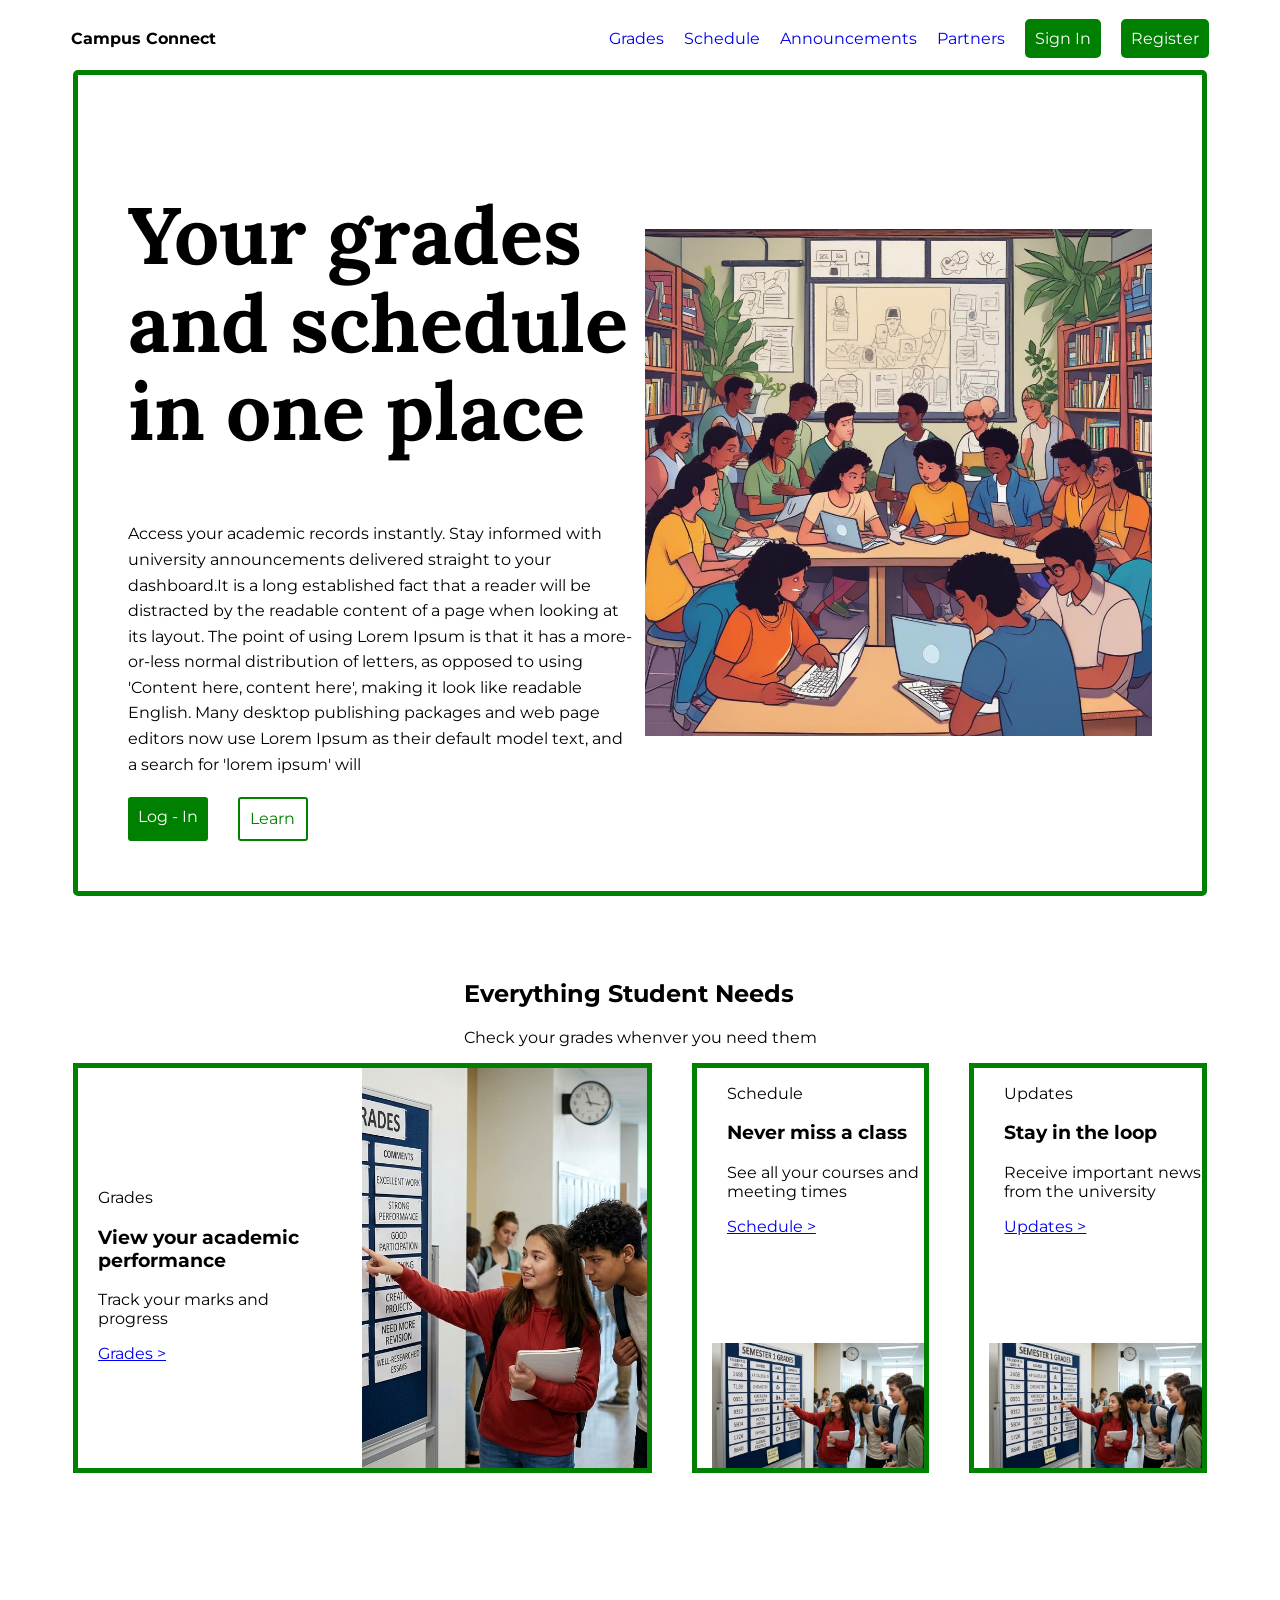
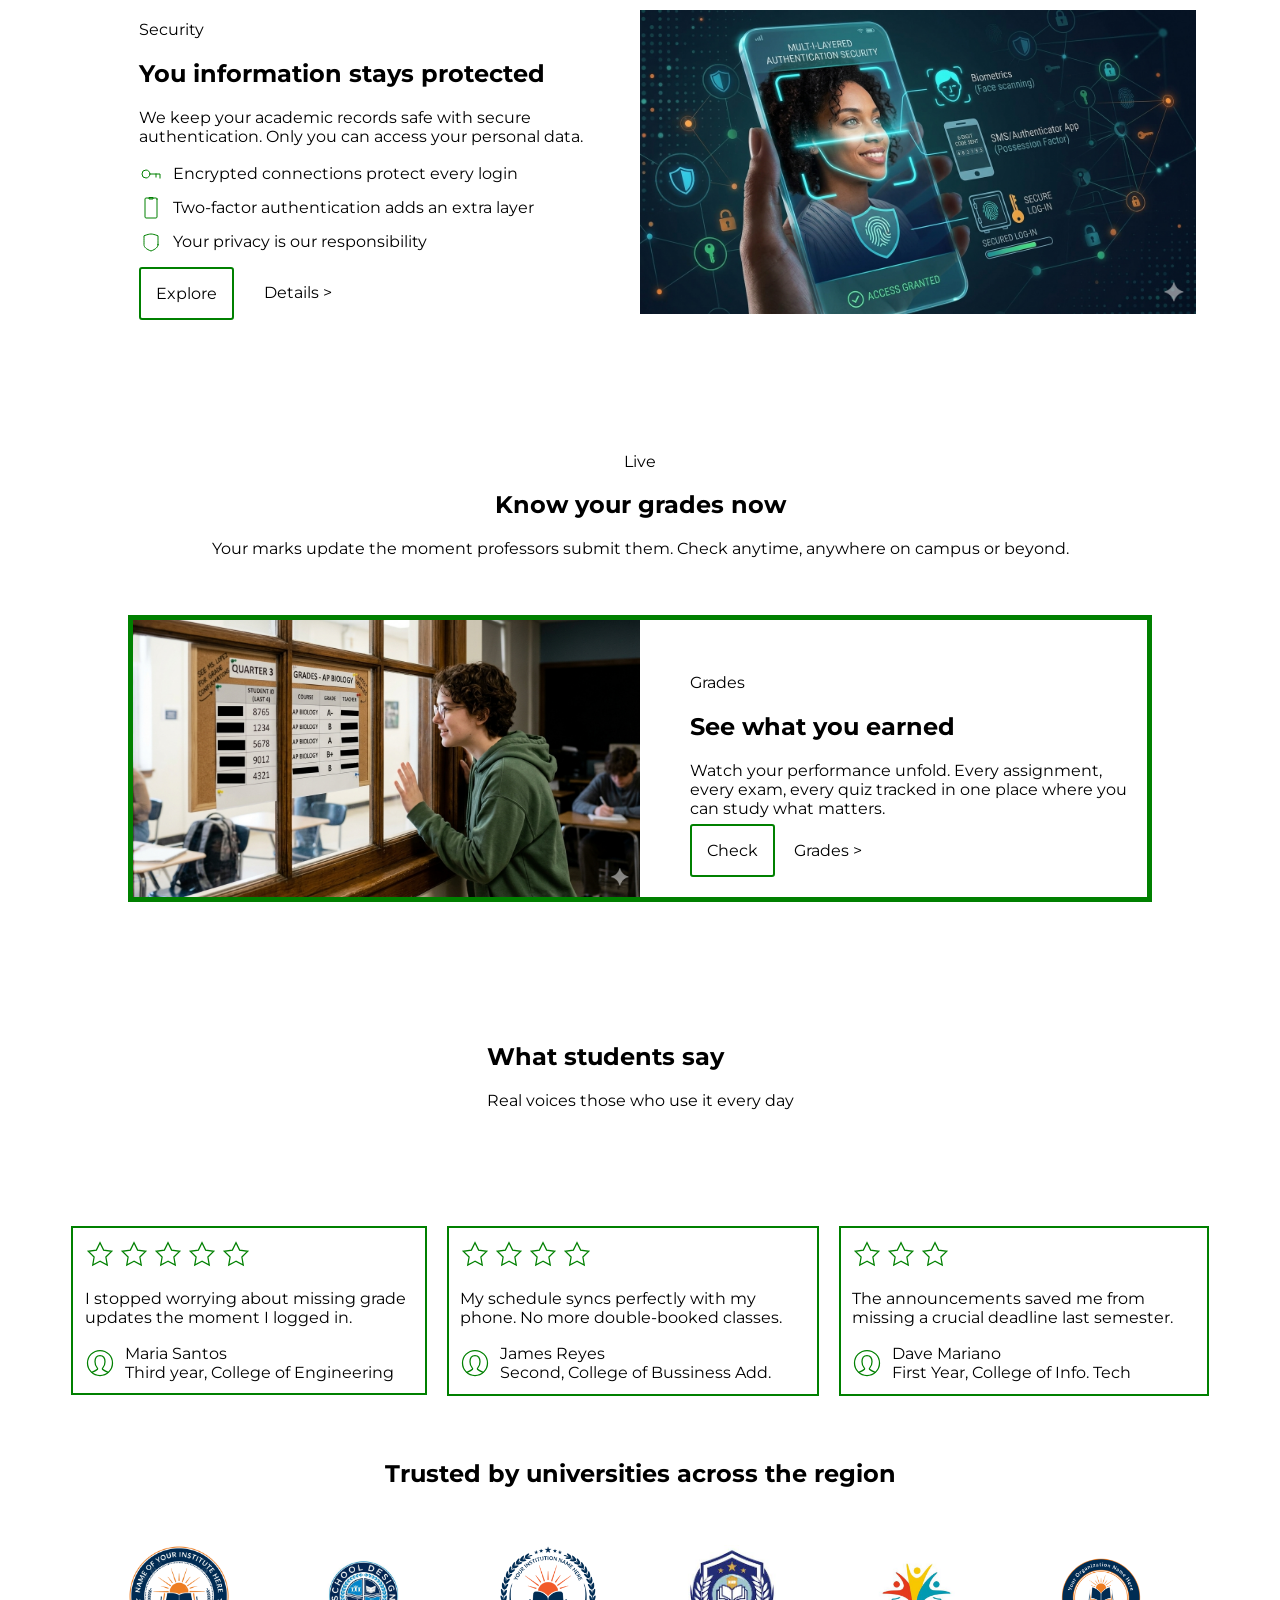
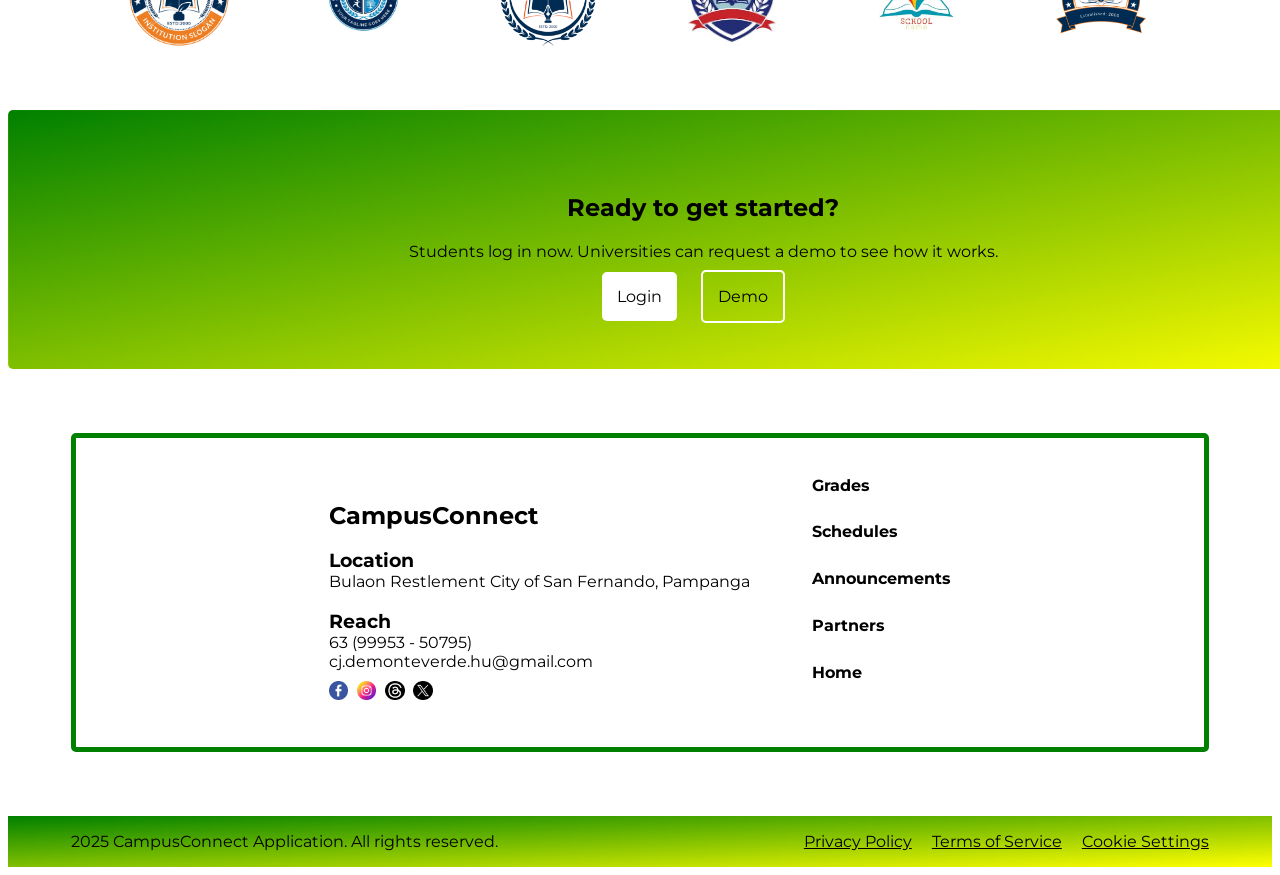
<file: CampusConnect/index.html>
<!DOCTYPE html>
<html lang="en">
<head>
    <meta charset="UTF-8">
    <meta name="viewport" content="width=device-width, initial-scale=1.0">
    <link rel="stylesheet" href="style.css">
    <title>CampusConnect</title>
    <link rel="preconnect" href="https://fonts.googleapis.com">
    <link rel="preconnect" href="https://fonts.gstatic.com" crossorigin>
    <link href="https://fonts.googleapis.com/css2?family=Lora:ital,wght@0,400..700;1,400..700&display=swap" rel="stylesheet">
    <link href="https://fonts.googleapis.com/css2?family=Montserrat:ital,wght@0,100..900;1,100..900&display=swap" rel="stylesheet">
</head>
<body>
    <header>
        <nav>
            <div class="nav-logo">
                <h4>Campus Connect</h4>
            </div>
            <div class="nav-links">
            <a href="#">Grades</a>
            <a href="#">Schedule</a>
            <a href="#">Announcements</a>
            <a href="#">Partners</a>
            <a href="#" class="nav-btn">Sign In</a>
            <a href="#" class="nav-btn">Register</a>
            </div>
        </nav>
    </header>

<main>
    <section class="hero-section">
        <div class="hero-text">
            <h1>Your grades and schedule in one place</h1>
            <p>Access your academic records instantly. Stay informed with university announcements delivered straight to your dashboard.It is a long established fact that a reader will be distracted by the readable content of a page when looking at its layout. The point of using Lorem Ipsum is that it has a more-or-less normal distribution of letters, as opposed to using 'Content here, content here', making it look like readable English. Many desktop publishing packages and web page editors now use Lorem Ipsum as their default model text, and a search for 'lorem ipsum' will</p>
            <div class="hero-btn">
                <a href="#">Log - In</a>
                <a href="#" class="btn-active">Learn</a>
            </div>
        </div>
        <div class="hero-image">
            <img src="/CampusConnect/img/1.jpeg" alt="">
        </div>
    </section>

    <section class="essential-section">
    <div class="essential-heading">
            <h1>Everything Student Needs</h1>
            <p>Check your grades whenver you need them</p>
    </div>
    <div class="essential-cards">
            <div class="card grade-card">
                <div class="card-description">
                    <p>Grades</p>
                    <h3>View your academic performance</h3>
                    <p>Track your marks and progress</p>
                    <a href="#">Grades ></a>
                </div>
                    <img src="./img/2.png" alt="">
            </div>

            <div class="card schedule-card">
                <div class="card-description">
                    <p>Schedule</p>
                    <h3>Never miss a class</h3>
                    <p>See all your courses and meeting times</p>
                    <a href="#">Schedule ></a>
                </div>
                    <img src="./img/2.png" alt="">
            </div>

            <div class="card updates-card">
                <div class="card-description">
                    <p>Updates</p>
                    <h3>Stay in the loop</h3>
                    <p>Receive important news from the university</p>
                    <a href="#">Updates ></a>
                </div>
                    <img src="./img/2.png" alt="">
            </div>

    </div>
    </section>
    <section class="security-section">
        <div class="sec-details">
            <p>Security</p>
            <h1>You information stays protected</h1>
            <p>We keep your academic records safe with secure authentication. Only you can access your personal data.</p>
            <div class="sec-item">
                <img src="./img/svg/key.svg" alt="key-icon">
                <p>Encrypted connections protect every login</p>
            </div>
            <div class="sec-item">
                <img src="./img/svg/iphone.svg" alt="iphone-icon">
                <p>Two-factor authentication adds an extra layer</p>
            </div>
            <div class="sec-item">
                <img src="./img/svg/shield.svg" alt="shield-icon">
                <p>Your privacy is our responsibility</p>
            </div>

            <div class="sec-btn">
                <a class="sec-active">
                    Explore
                </a>
                <p>Details ></p>
            </div>
        </div>
            <img src="./img/3.png" alt="security-image">
    </section>

    <section class="live-section">
        <div class="live-heading">
            <p>Live</p>
            <h2>Know your grades now</h2>
            <p>Your marks update the moment professors submit them. Check anytime, anywhere on campus or beyond.</p>
        </div>
        
        <div class="live-card">
            <img src="./img/4.png" alt="">

            <div class="live-details">
                <p>Grades</p>
                <h1>See what you earned</h1>
                <p>Watch your performance unfold. Every assignment, every exam, every quiz tracked in one place where you can study what matters.</p>
                <div class="live-btn">
                    <a href="#" class="live-active">Check</a>
                    <a href="#">Grades ></a>
                </div>
            </div>
        </div>
    </section>

    <section class="testimonial-section">
        <div class="testimonial-heading">
            <h1>What students say</h1>
            <p>Real voices those who use it every day</p>
        </div>
        <div class="testimonial-container">
            <div class="testimonial-card">
                    <img src="./img/svg/star.svg" alt="">
                    <img src="./img/svg/star.svg" alt="">
                    <img src="./img/svg/star.svg" alt="">
                    <img src="./img/svg/star.svg" alt="">
                    <img src="./img/svg/star.svg" alt="">
                <p>I stopped worrying about missing grade updates the moment I logged in.</p>
                <div class="testimonial-profile">   
                    <img src="./img/svg/user.svg" alt="">
                    <div class="testimonial-namecourse">
                        <p>Maria Santos</p>
                        <p>Third year, College of Engineering</p>
                    </div>
                    
                </div>
            </div>

            <div class="testimonial-card">
                <div class="rating-img">
                    <img src="./img/svg/star.svg" alt="">
                    <img src="./img/svg/star.svg" alt="">
                    <img src="./img/svg/star.svg" alt="">
                    <img src="./img/svg/star.svg" alt="">
                </div>
                <p>My schedule syncs perfectly with my phone. No more double-booked classes.</p>
                <div class="testimonial-profile">   
                    <img src="./img/svg/user.svg" alt="">
                <div class="testimonial-namecourse">
                    <p>James Reyes</p>
                    <p>Second, College of Bussiness Add.</p>
                </div>
                </div>
            </div>

            <div class="testimonial-card">
                <div class="rating-img">
                    <img src="./img/svg/star.svg" alt="">
                    <img src="./img/svg/star.svg" alt="">
                    <img src="./img/svg/star.svg" alt="">
                    
                </div>
                <p>The announcements saved me from missing a crucial deadline last semester.</p>
                <div class="testimonial-profile">   
                    <img src="./img/svg/user.svg" alt="">
                    <div class="testimonial-namecourse">
                        <p>Dave Mariano</p>
                        <p>First Year, College of Info. Tech</p>
                    </div>
                </div>
            </div>
        </div>
    </section>

    <section class="partnership-section">
        <h2>Trusted by universities across the region</h2>
        <div class="partnership-logo">
            <img src="./img/logo/1.png" alt="">
            <img src="./img/logo/2.jpg" alt="">
            <img src="./img/logo/3.png" alt="">
            <img src="./img/logo/4.jpeg" alt="">
            <img src="./img/logo/5.jpg" alt="">
            <img src="./img/logo/6.png" alt="">
        </div>
    </section>

    <section class="started-section">
        <div class="started-container">
            <h1>Ready to get started?</h1>
            <p>Students log in now. Universities can request a demo to see how it works.</p>
            <a href="#" class="started-active">Login</a>
            <a href="#" class="started-inactive">Demo</a>
        </div>
    </section>
</main>
<footer>
    <div class="footer-template">
        <h2>CampusConnect</h2>
        <h3>Location</h3>
        <p>Bulaon Restlement City of San Fernando, Pampanga</p> <br>
        <h3>Reach</h3>
        <p>63 (99953 - 50795)</p>
        <p>cj.demonteverde.hu@gmail.com</p>
        <div class="soc-med">
            <img src="./img/logo/facebook.png" alt="">
            <img src="./img/logo/instagram.png" alt="">
            <img src="./img/logo/threads.png" alt="">
            <img src="./img/logo/twitter.png" alt="">
        </div>
    </div>
    <div class="footer-template">
        <a href="#">Grades</a>
        <a href="#">Schedules</a>
        <a href="#">Announcements</a>
        <a href="#">Partners</a>
        <a href="#">Home</a>
    </div>
</footer>
<div class="footer-credit">
    <p>2025 CampusConnect Application. All rights reserved. </p>
<div class="footer-link">
    <a href="#">Privacy Policy</a>
    <a href="#">Terms of Service</a>
    <a href="#">Cookie Settings</a>
</div>
</div>
</body>
</html>
</file>
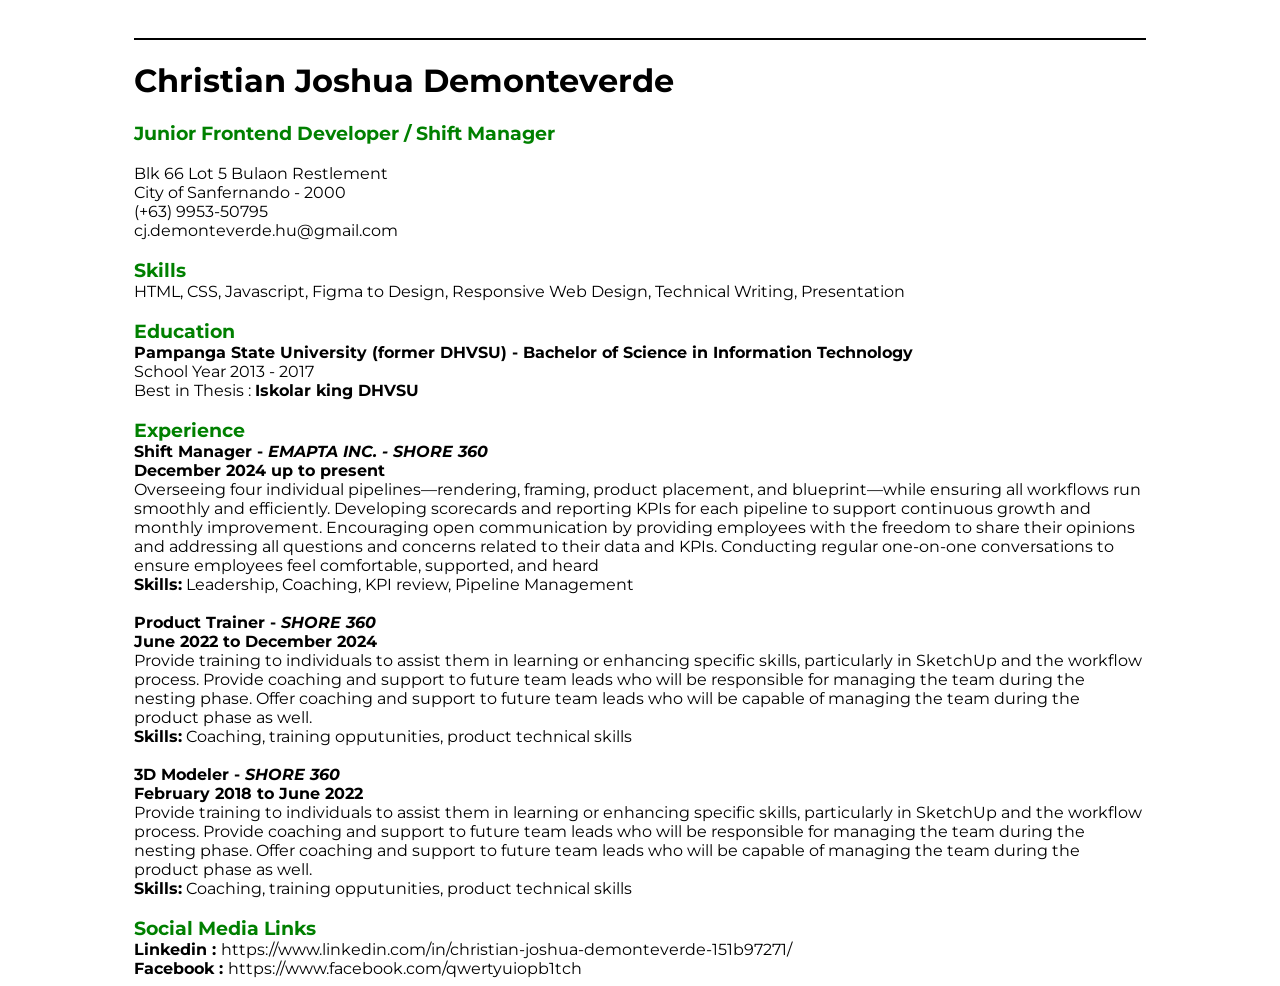
<file: Curriculum Vitae (HTML + CSS)/index.html>
<!DOCTYPE html>
<html lang="en">
<head>
    <meta charset="UTF-8">
    <meta name="viewport" content="width=device-width, initial-scale=1.0">
    <link rel="stylesheet" href="style.css">
    <link rel="preconnect" href="https://fonts.googleapis.com">
<link rel="preconnect" href="https://fonts.gstatic.com" crossorigin>
<link href="https://fonts.googleapis.com/css2?family=Montserrat:ital,wght@0,100..900;1,100..900&family=Noto+Sans:ital,wght@0,100..900;1,100..900&display=swap" rel="stylesheet">

    <title>Curriculum Vitae</title>
</head>
<body>
    <main>
    <hr>
    <h1>Christian Joshua Demonteverde</h1>
    <h3>Junior Frontend Developer / Shift Manager</h3><br>

    <p>Blk 66 Lot 5 Bulaon Restlement
    <br>City of Sanfernando - 2000
    <br>(+63) 9953-50795
    <br>cj.demonteverde.hu@gmail.com</p><br>
        <h3>Skills</h3>
        <p>HTML, CSS, Javascript, Figma to Design, Responsive Web Design, Technical Writing, Presentation</p>
        <br><h3>Education</h3>
        <h4>Pampanga State University (former DHVSU) - Bachelor of Science in Information Technology</h4>
        <p>School Year 2013 - 2017</p>
        <p>Best in Thesis : <strong>Iskolar king DHVSU</strong></p>

        <br><h3>Experience</h3>
        <h4>Shift Manager - <i>EMAPTA INC. - SHORE 360</i></h4>
        <h4>December 2024 up to present</h4>
        <p>Overseeing four individual pipelines—rendering, framing, product placement, and blueprint—while ensuring all workflows run smoothly and efficiently. Developing scorecards and reporting KPIs for each pipeline to support continuous growth and monthly improvement. Encouraging open communication by providing employees with the freedom to share their opinions and addressing all questions and concerns related to their data and KPIs. Conducting regular one-on-one conversations to ensure employees feel comfortable, supported, and heard</p>
        <p><strong>Skills:</strong> Leadership, Coaching, KPI review, Pipeline Management</p>

        <br><h4>Product Trainer - <i>SHORE 360</i></h4>
        <h4>June 2022 to December 2024</h4>
        <p>Provide training to individuals to assist them in learning or enhancing specific skills, particularly in SketchUp and the workflow process.
            Provide coaching and support to future team leads who will be responsible for managing the team during the nesting phase.
            Offer coaching and support to future team leads who will be capable of managing the team during the product phase as well.</p>
        <p><strong>Skills:</strong> Coaching, training opputunities, product technical skills</p>

       <br> <h4>3D Modeler - <i>SHORE 360</i></h4>
        <h4>February 2018 to June 2022</h4>
        <p>Provide training to individuals to assist them in learning or enhancing specific skills, particularly in SketchUp and the workflow process.
            Provide coaching and support to future team leads who will be responsible for managing the team during the nesting phase.
            Offer coaching and support to future team leads who will be capable of managing the team during the product phase as well.</p>
        <p><strong>Skills:</strong> Coaching, training opputunities, product technical skills</p>

        <br> <h3>Social Media Links</h3>
        <p><strong>Linkedin : </strong>https://www.linkedin.com/in/christian-joshua-demonteverde-151b97271/</p>
        <p><strong>Facebook : </strong>https://www.facebook.com/qwertyuiopb1tch</p>
    </main>

</body>
</html>
</file>
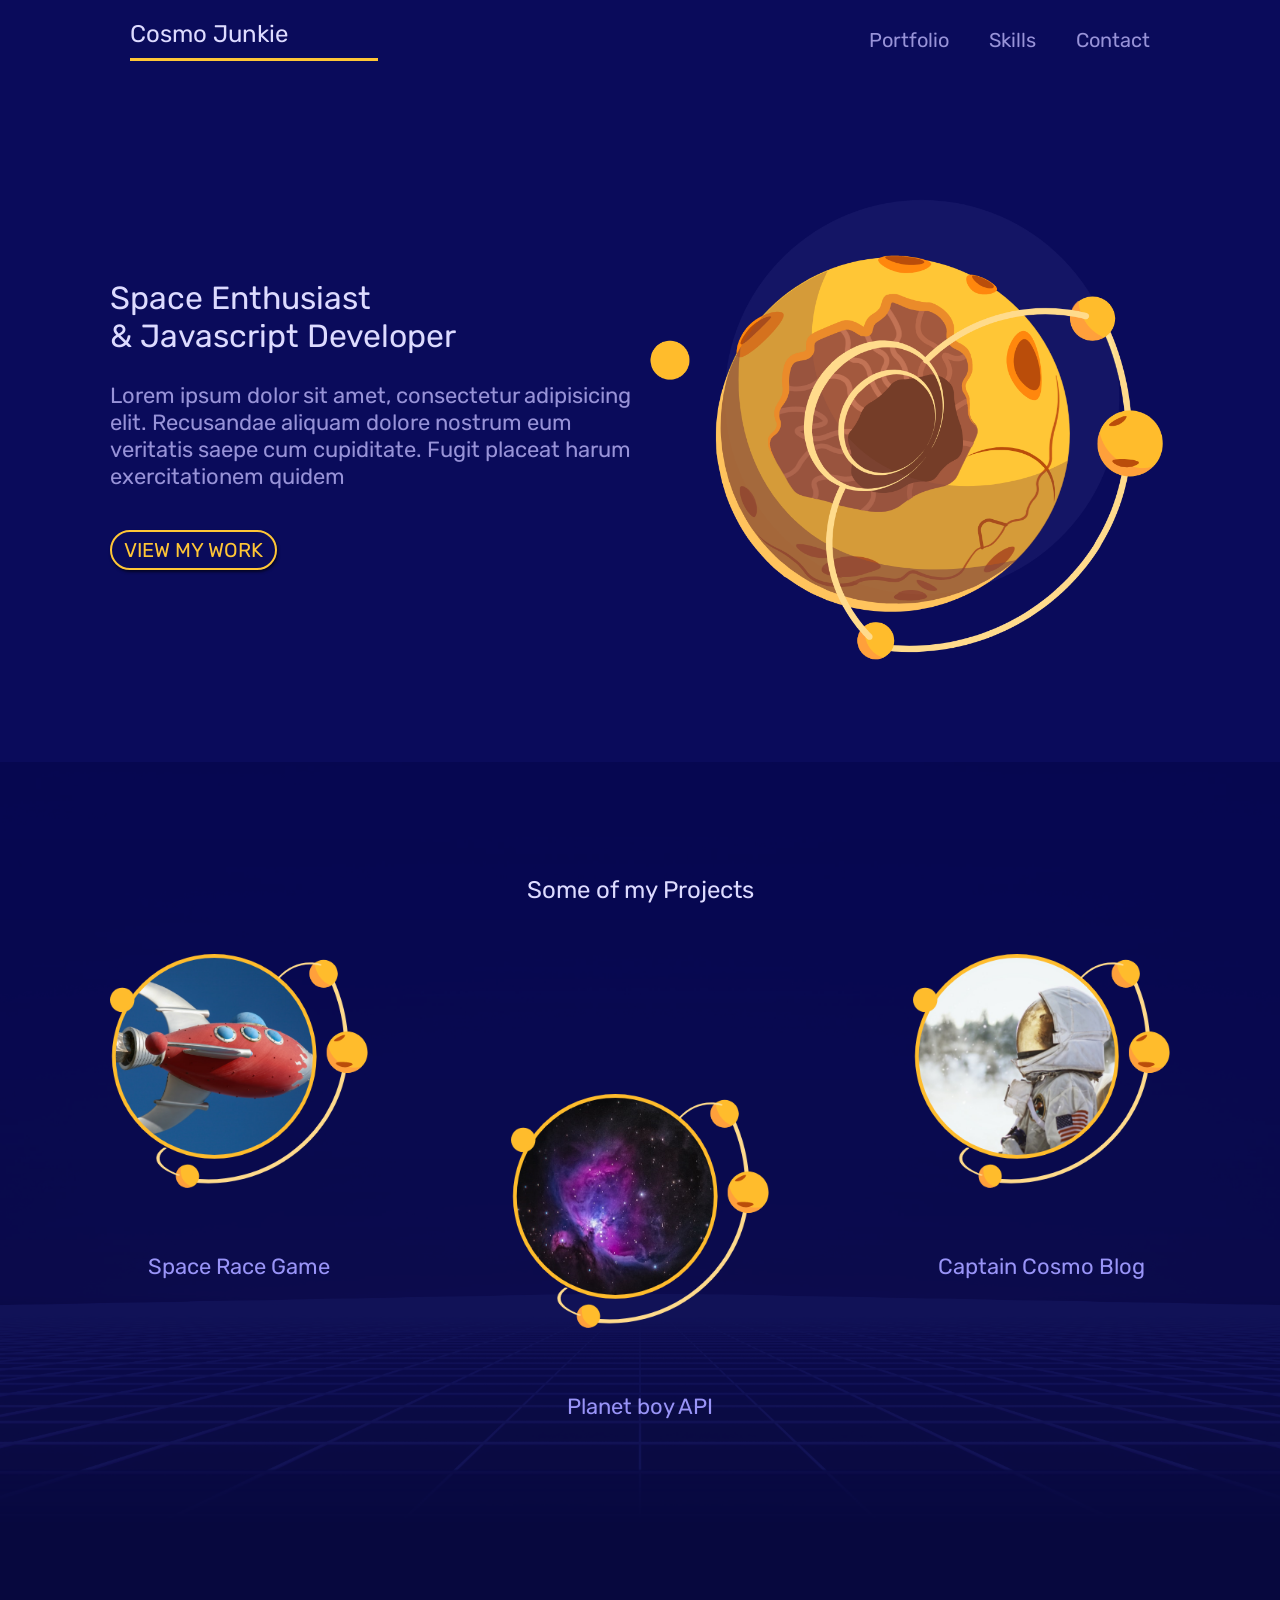
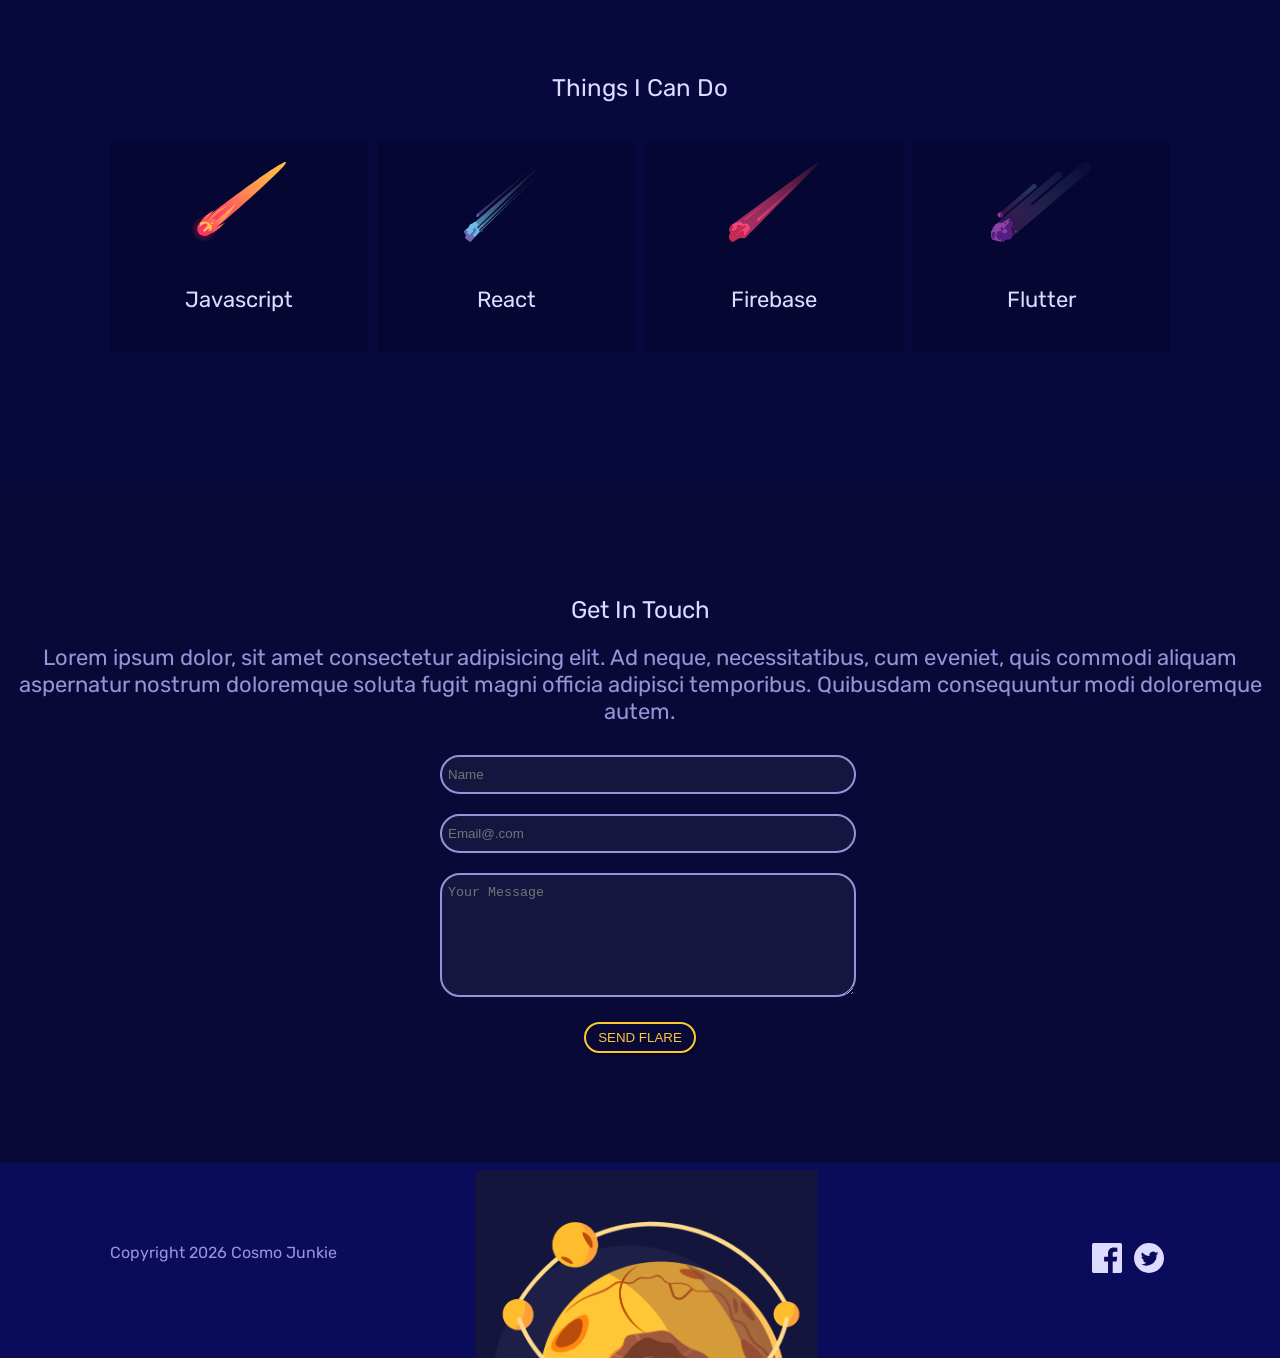
<file: My First Responsive Web/index.html>
<!DOCTYPE html>
<html lang="en">
<head>
    <meta charset="UTF-8">
    <meta name="viewport" content="width=device-width, initial-scale=1.0">
    <link rel="stylesheet" href="style.css">
    <title>Document</title>
</head>
<body>
    <nav class="site-nav grid">
        <h1>Cosmo Junkie</h1>
        <ul>
            <li>
                <a href="#">Portfolio</a>
            </li>
            <li>
                <a href="#">Skills</a>
            </li>
            <li>
                <a href="#">Contact</a>
            </li>
        </ul>
    </nav>

    <section id="welcome" class="grid">
        <div class="welcome-text">
            <h2>Space Enthusiast <br> & Javascript Developer</h2>
            <p class="leading">Lorem ipsum dolor sit amet, consectetur adipisicing elit. Recusandae aliquam dolore nostrum eum veritatis saepe cum cupiditate. Fugit placeat harum exercitationem quidem</p>
            <a href="#" class="button">View my work</a>
        </div>
        <div class="welcome-img">
            <img src="assets/banner_image.png" alt="planet">
        </div>
    </section>

    <section id="portfolio">
        <h3>Some of my Projects</h3>
        <div class="projects grid">
            <a href="#">
                <img src="assets/project_1.png" alt="Space Race Game">
                <h4>Space Race Game</h4>
            </a>
            <a href="#">
                <img src="assets/project_2.png" alt="Planet boy API">
                <h4>Planet boy API</h4>
            </a>
            <a href="#">
                <img src="assets/project_3.png" alt="Captain Cosmo Blog">
                <h4>Captain Cosmo Blog</h4>
            </a>
        </div>
    </section>

    <section id="skills">
        <h3>Things I Can Do</h3>
        <ul class="grid">
            <li>
                <img src="assets/comet_1.svg" alt="comet_1">
                <h4>Javascript</h4>
            </li>

            <li>
                <img src="assets/comet_2.svg" alt="comet_1">
                <h4>React</h4>
            </li>

            <li>
                <img src="assets/comet_3.svg" alt="comet_1">
                <h4>Firebase</h4>
            </li>

            <li>
                <img src="assets/comet_4.svg" alt="comet_1">
                <h4>Flutter</h4>
            </li>
        </ul>
    </section>

    <section id="contact">
        <h3>Get In Touch</h3>
        <p class="leading">Lorem ipsum dolor, sit amet consectetur adipisicing elit. Ad neque, necessitatibus, cum eveniet, quis commodi aliquam aspernatur nostrum doloremque soluta fugit magni officia adipisci temporibus. Quibusdam consequuntur modi doloremque autem.</p>
        <form>
            <input type="text" placeholder="Name">
            <input type="email" placeholder="Email@.com">
            <textarea name="" id="" placeholder="Your Message"></textarea>
            <button class="button">Send Flare</button>
        </form>
    </section>

    <footer>
        <div class="grid">
            <p class="copyright">Copyright 2026 Cosmo Junkie</p>
            <ul class="social">
                <li>
                    <img src="assets/icon_fb.svg"></img>
                </li>

                <li>
                    <img src="assets/icon_tw.svg"></img>
                </li>
            </ul>
        </div>
    </footer>
</body>
</html>
</file>
<file: CampusConnect/style.css>
*{
    font-family: "Montserrat", sans-serif;
    font-optical-sizing: auto;
    font-weight: <weight>;
    font-style: normal;
}
nav{
    display: flex;
    align-items: center;
    justify-content: space-between;
    margin-left: 5%;
    margin-right: 5%;

}

.nav-links {
  display: flex;
  gap: 20px;
  align-items: center;
}

.nav-links a{
    text-decoration: none;
}
.nav-btn {
    background-color:green;
    color: white;
    padding: 10px;
    border-radius: 5px;
}

.nav-btn:hover{
    background-color: white;
    color: black;
}

.hero-section{
    display: flex;
    align-items: center;    
    justify-content: space-between;
    padding: 50px;         
    max-width:80vw;      
    margin: 0 auto;       
    gap: 10px;
    border: 5px green solid;
    border-radius: 5px;
}
.hero-text{
    flex: 1;
}
.hero-image {
    display: flex;
    justify-content: center;
    flex: 1;
}

.hero-image img {
    max-width: 100%;
    height: auto;
}
.hero-text h1{
    font-family: "Lora", serif;
    font-optical-sizing: auto;
    font-weight: bolder;
    font-size: 80px;
    max-width: 700px;
    line-height: 1.1;
}

.hero-btn a{
    text-decoration: none;
    color: black;
    padding: 2%;
    background-color: green;
    border-radius: 3px;
    color: white;
}

.hero-btn{
display: flex;
gap: 30px   ;
}

.hero-text p{
max-width: 800px;
line-height: 1.6;
margin-bottom: 20px;
}

a.btn-active{
    border: 2px solid green;
    background-color: white;
    color: green;
}

.essential-section{
    display: flex;
    flex-direction: column;
    align-items: center;
    justify-content: center;
    margin: 5%;
}
.essential-cards{
    display: flex;
    gap: 40px;
    width: 100%;
    justify-content: center;
}

.card{
    border: solid 5px green;
}
.essential-img{
    height: auto;
}

.grade-card{
    display: flex;
    align-items: center;
    gap: 20px;
    height: 400px;
    padding: 0;
    overflow: hidden;
    max-width: 50%;
}

.grade-card .card-description{
    flex: 1;
    padding: 20px;
}
.grade-card img{
    width: 50%;
    height: 100%;
    object-fit: cover;
    object-position: center;

}   
.schedule-card img{
    width: 100%;        
    display: block;      
    height: auto;        
    margin-top: auto;
}

.schedule-card,.updates-card{
    display: flex;
    flex-direction: column;
    padding: 0px;
    max-width: 20%;
    overflow: hidden;
    height: 400px;
    justify-content: space-between;
}

.updates-card img{
    width: 100%;
    display: block;
    height: auto;
    margin-top: auto;
}
.schedule-card *,
.updates-card *{
    padding-left: 15px;
}

/* Security Section CSS */

.security-section{
    margin: 6%;
    display: flex;
    justify-content: center;
    align-items: center;
    overflow: hidden;
}

.security-section img{
    width: 50%;
    height: 100%;
    object-fit: cover;
    object-position: center;
}
.sec-btn{
    display: flex;
    gap: 30px;
    cursor: pointer;
    margin-top: 3%;
}
.sec-active{
    padding: 15px;
    border: green solid 2px;
    border-radius: 3px;
}

.sec-details{
    margin: 5%;
}

.sec-item{
    display: flex;
    flex-direction: row;
    align-items: center;
    gap: 10px;
    margin-bottom: 10px;
}

.sec-item img{
    width: 24px;
    height: auto;
}

.sec-item p{
        margin: 0;
}

/* Live Section CSS */

.live-section{
    margin: 5%;
    display: flex;
    flex-direction: column;
    justify-content: center;
    align-items: center;
}
.live-heading{
    display: flex;
    flex-direction: column;
    align-items: center;
}
.live-heading p{
    margin: 0;
}
.live-card{
    display: flex;
    flex-direction: row;
    justify-content: flex-start;
    align-items: center;
    margin: 5%;
    gap: 50px;
    border: solid green 5px;
}

.live-card img{
    width: 50%;
    height: auto;
    object-fit: cover;
    object-position: center;
}

.live-btn{
    margin-top: 5%;

}

.live-active{
    padding: 15px;
    border: green solid 2px;
    border-radius: 3px;
}

.live-btn a{
    margin-right: 15px;
    text-decoration: none;
    color: black;
}


/* Testimonial section CSS */

.testimonial-section{
    margin: 5%;
    display: flex;
    flex-direction: column;
    align-items: center;
    gap: 100px;
}

.testimonial-container{
    display: flex;
    flex-direction: row;
    justify-content: center;
    align-items: center;
    background-color: white;
    gap: 20px;
}


.testimonial-card{
    align-items: center;
    border: 2px green solid;
    padding: 1%;
    height: auto;
}
.testimonial-card img{
    width: 30px;
}

.testimonial-profile{
    display: flex;
    flex-direction: row;
    align-items: center;
    gap: 10px;
    margin-top: 5%;
}

.testimonial-profile p{
    margin: 0;
}


/*Partnership section CSS */

.partnership-section{
    margin: 5%;
    text-align: center;
}

.partnership-logo{
    display: flex;
    flex-direction: row;
    justify-content: space-between;
    align-items: center;
    flex-wrap: wrap;
    margin: 5%;
}

.partnership-logo img{
    width: 10%;
    height: auto;
}

/* Started Section CSS */


.started-container{
    background-image: linear-gradient(to bottom right, green, yellow);
    background-size: cover;
    background-position: center;
    width: 100%;
    padding: 5%;
    text-align: center;
    border-radius: 5px;
}

.started-container a{
    text-decoration: none;
    margin-right: 20px;
    color: black;
}

.started-active{
    padding: 15px;
    background-color: white;
    border-radius: 5px;
}
.started-container p{
    padding-bottom: 10px;
}

.started-inactive{
    padding: 15px;
    border: white solid 2px;
    border-radius: 5px;
}

/*Footer Section CSS*/

footer{
    margin: 5%;
    padding: 3%;
    padding-left: 20%;
    padding-right: 20%;
    display: flex;
    flex-direction: row;
    justify-content: space-between;
    border: green solid 5px;
    border-radius: 5px;
    align-items: center;
}

.footer-template img{
    width: 4%;
    margin-right: 1%;
    margin-top: 2%;
}

.footer-template p{
    margin: 0;
}
.footer-template h3{
    margin: 0;
}
.footer-template a{
    display: block;
    text-decoration: none;
    color: black;
    font-weight: bold;
    margin-bottom: 20%;
}

.footer-credit{
    display: flex;
    flex-direction: row;
    justify-content: space-between;
    background-image: linear-gradient(to bottom right, green, yellow);
    align-items: center;
    color: black;
    height: auto;
    padding-left: 5%;
    padding-right: 5%;
}

.footer-link{
    display: flex;
    flex-direction: row;
    gap: 20px;
}
.footer-link a{
    color: black;
}
</file>
<file: Curriculum Vitae (HTML + CSS)/style.css>
main{
    margin-top: 3%;
    margin-left: 10%;
    margin-right: 10%;
    font-family: "Montserrat", sans-serif;
    font-optical-sizing: auto;
    font-weight: <weight>;
    font-style: normal;
}

h3{
    margin: 0;
    padding: 0;
    color: green;
}
h4{
    margin: 0;
    padding: 0;
}
p{
    margin: 0;
    padding: 0;
}
hr{
 height:2px;
 border-width:0;
 background-color:black;
}
</file>
<file: My First Responsive Web/style.css>
/* variables */
:root{
    --primary: #FFC636;
    --secondary: #0A0B5B;
}
/* reset */
body,p,a,ul,li{
    margin: 0;
    padding: 0;
    text-decoration: none;
}

li{
    list-style-type: none;
}
/*base styles */
body{
    background: var(--secondary);
    overflow-x: hidden;
    font-family: 'rubik-regular';
}

.button{
    background: none;
    border: 2px solid var(--primary);
    color: var(--primary);
    padding: 6px 12px;
    border-radius: 20px;
    text-transform: uppercase;
    box-shadow: 1px 2px 3px rgba(0, 0, 0, 0.6);
    display: inline-block;
}

.button:hover{
    color: #222;
    background: var(--primary);
}

input,textarea{
    background-color: rgba(255, 255, 255, 0.05);
    padding: 10px 6px;
    border-radius: 20px;
    border: 2px solid #9893D8;
    color: #f2f2f2;
}
/* fonts */
@font-face {
    font-family: 'Rubik-regular';
    src: url(assets/font/Rubik-Regular.ttf);
}
h1,h2,h3,h4{
    color: #DDDBFF;
    font-weight: normal;
}

p,a,li{
    color: #9893D8;
}
h1,h3{
    font-size: 1.2em;
}

h2{
    font-size: 1.6em;
}
h4{
    font-size: 1.1em;
}
.leading{
    font-size: 1.1em;
}
/*mobile styles */
.grid{
    display: grid;
    grid-template-columns: repeat(8,1fr);
    gap: 10px;
}

.site-nav{
    margin: 0 20px;
}
.site-nav ul{
    display: none;
}
.site-nav h1{
    grid-column: 1/4;
    grid-row: 1;
    padding-bottom: 10px;
    border-bottom: 3px solid var(--primary);
}

#welcome{
    padding: 0 20px 20px 20px;
}
.welcome-text{
    grid-column: 1/6;
}
.welcome-img{
    grid-column: 6/9;
}
.welcome-img img{
    width: 200%;
}
.welcome-text a{
    margin: 20px 0;
}

#portfolio{
    background-image: url(assets/square_bg.png);
    background-position: bottom;
    background-repeat: no-repeat;
    background-size: cover;
    padding: 30px 20px;
}
#portfolio h3{
    margin-bottom: 0;
    text-align: center;
}
.projects a{
    grid-column: 1/9;
    margin: 20px 0;
    display: flex;
}
.projects a *{
    margin: 0 20px;
    max-width: 40%;
    align-self: center;
}
.projects h4{
    color: #9994f7;
}

#skills{
    padding: 30px 20px;
    background: #07083E;
}
#skills h3{
    text-align: center;
}
#skills ul{
    margin: 40px 0;
}
#skills li{
    padding: 10px;
    background: rgba(0, 0, 0, 0.2);
    grid-column: span 4;
    text-align: center;
}
#skills img{
    height: 80px;
    margin: 10px auto;
}

#contact{
    padding: 30px 20px;
    background-color: #080936;
}
#contact h3, #contact p{
    text-align: center;
    margin-bottom: 0;
}
#contact form{
    width: 80%;
    max-width: 400px;
    margin: 20px auto;
    text-align: center;
}

#contact input, #contact textarea{
    width: 100%;
    margin: 10px 0;
}
#contact textarea{
    height: 100px;
}
#contact .button{
    margin-top: 10px;
}

footer{
    padding: 30px 20px;
    background-color: #14153d;
    background: url(assets/footer_image.png);
    background-size: 40%;
    background-repeat: no-repeat;
    background-position: top center;
}
footer .copyright{
    grid-column: 1/3;
    font-size: 0.8em;
}

footer .social{
    grid-column: 7/9;
    display: flex;
    justify-content: flex-end;
}
footer li{
    margin: 0 6px;
}
footer img{
    width: 20px;
}
/* small tablet styles */
@media screen and (min-width:620px){
.welcome-text{
    grid-column: 1/5;
}
.welcome-img{
    grid-column: 5/9;
}
.welcome-img img{
    width: 100%;
}
.projects{
    margin-top: 40px;
}
.projects a{
    grid-column: span 4;
    display: block;
    margin: 20px 0;
}

.projects a:last-child{
    grid-column: 3/7;
}
.projects a *{
    margin: 10px;
    max-width: 60%;
    margin: 10px 20%;
}
.projects h4{
    text-align: center;
}

#skills{
    padding: 30px 100px;
}
footer{
    background-size: 20%;
}
}
/* large tablet styles */
@media screen and (min-width:960px){
    body{
        font-size: 18px;
    }
    .grid{
        width: 100%;
        max-width: 1060px;
        margin: 0 auto;
        box-sizing: border-box;
    }
    .leading{
        margin: 20px 0;
    }
    .site-nav{
        padding: 0 20px;
    }
    .site-nav h1{
        grid-column: 1/3;
    }
    .site-nav ul{
        display: flex;
        gap: 20px;
        grid-column: 6/9;
        justify-content: flex-end;
        align-self: center;
    }
    .site-nav li{
        margin-left: 20px;
    }
    .welcome-text{
        align-self: center;
    }
    #welcome{
        padding-bottom: 40px;
    }
    .projects a:nth-child(1){
        grid-column: 2/4;
    }
    .projects a:nth-child(2){
        grid-column: 4/6;
        padding-top: 140px;
    }
    .projects a:nth-child(3){
        grid-column: 6/8;
    }
    .project a *{
        max-width: 80%;
        margin: 10px 10%;
    }
    #skills{
        padding: 30px 20px;
    }
    #skills ul{
        margin: 40px auto;
    }
    #skills li{
        grid-column: span 2;
    }
    footer{
        padding: 40px 20px;
        background-size: 25%;
    }
}
/* desktop syles */
@media screen and (min-width:1200px){
    body{
        font-size: 20px;
    }
    #welcome, #portfolio,#skills,#contact{
        padding:90px 0;
    }
     .projects a:nth-child(1){
        grid-column: 1/3;
    }
    .projects a:nth-child(3){
        grid-column: 7/9;
    }
    .projects a *{
        max-width: 100%;
        margin: 30px 0;
    }
    footer{
        padding: 80px 0;
        background-size: 30%;
    }
    footer img{
        width: 30px;
    }
}
</file>
